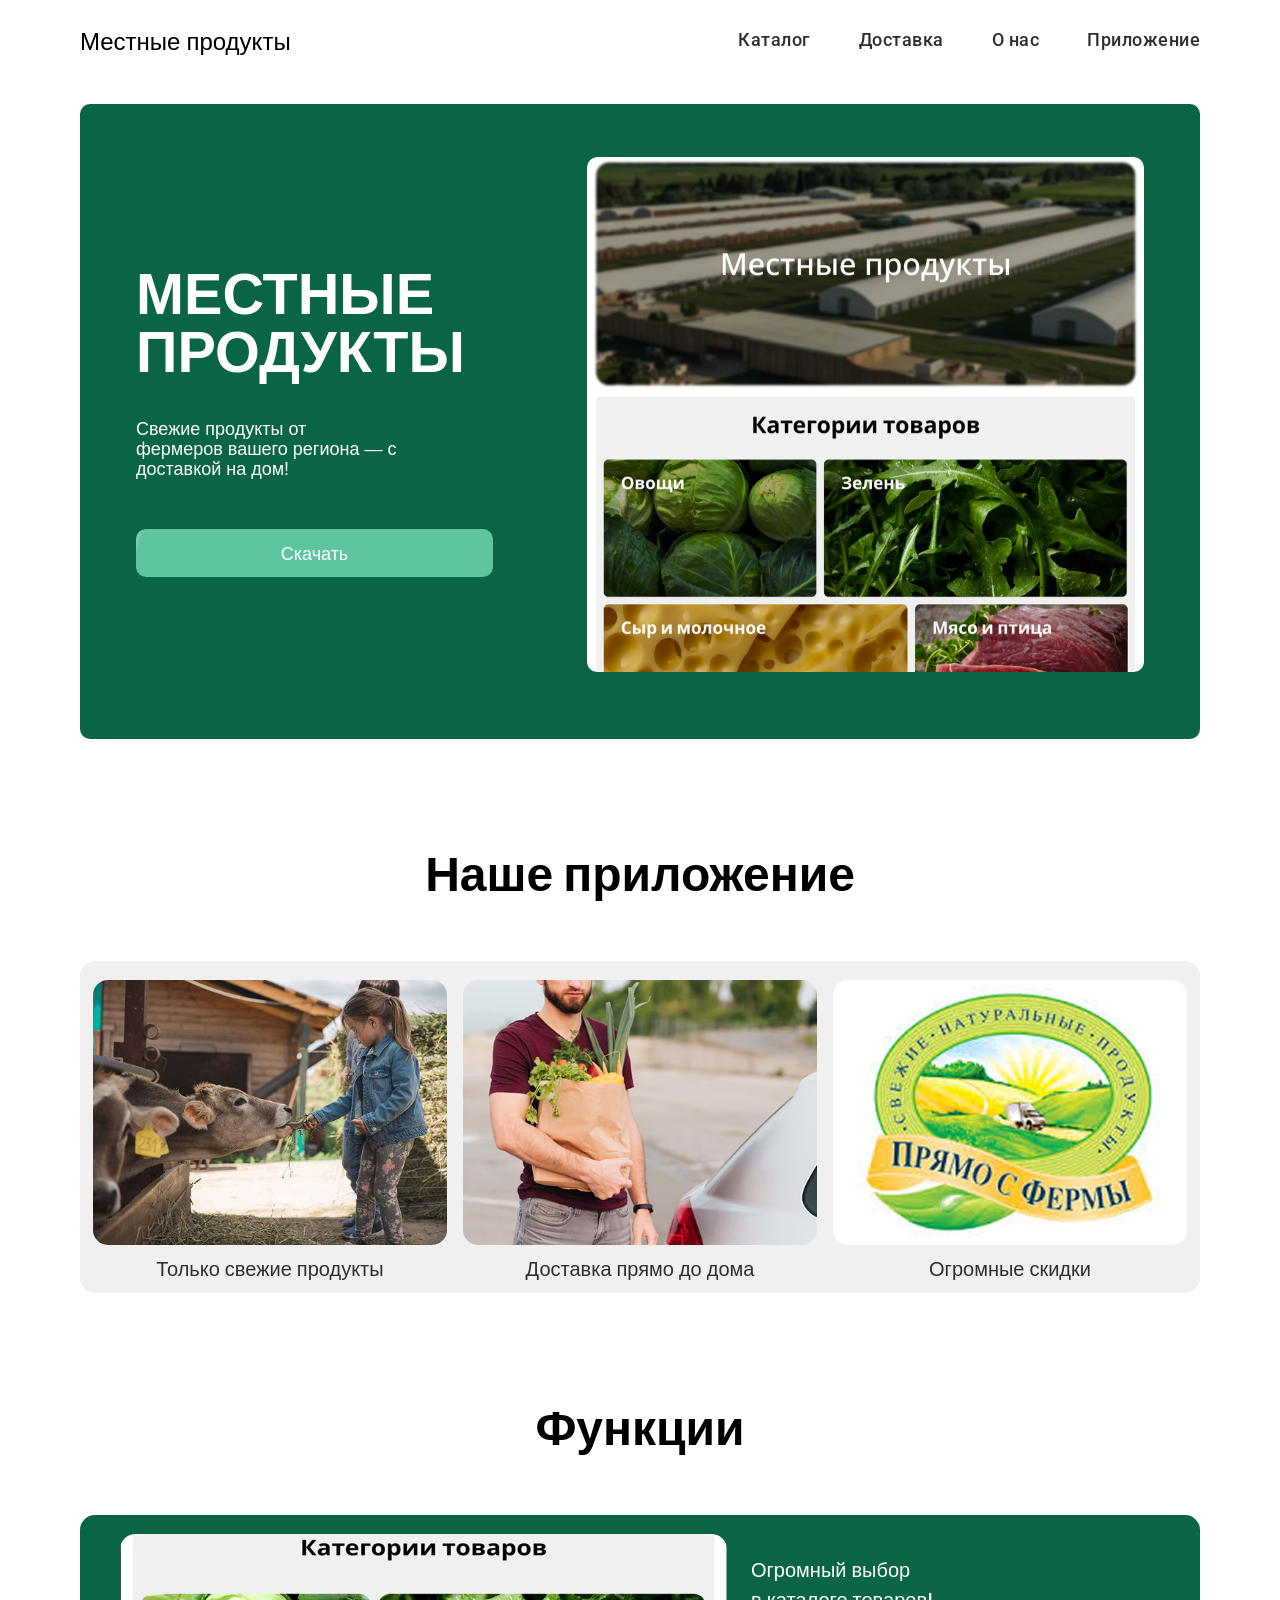
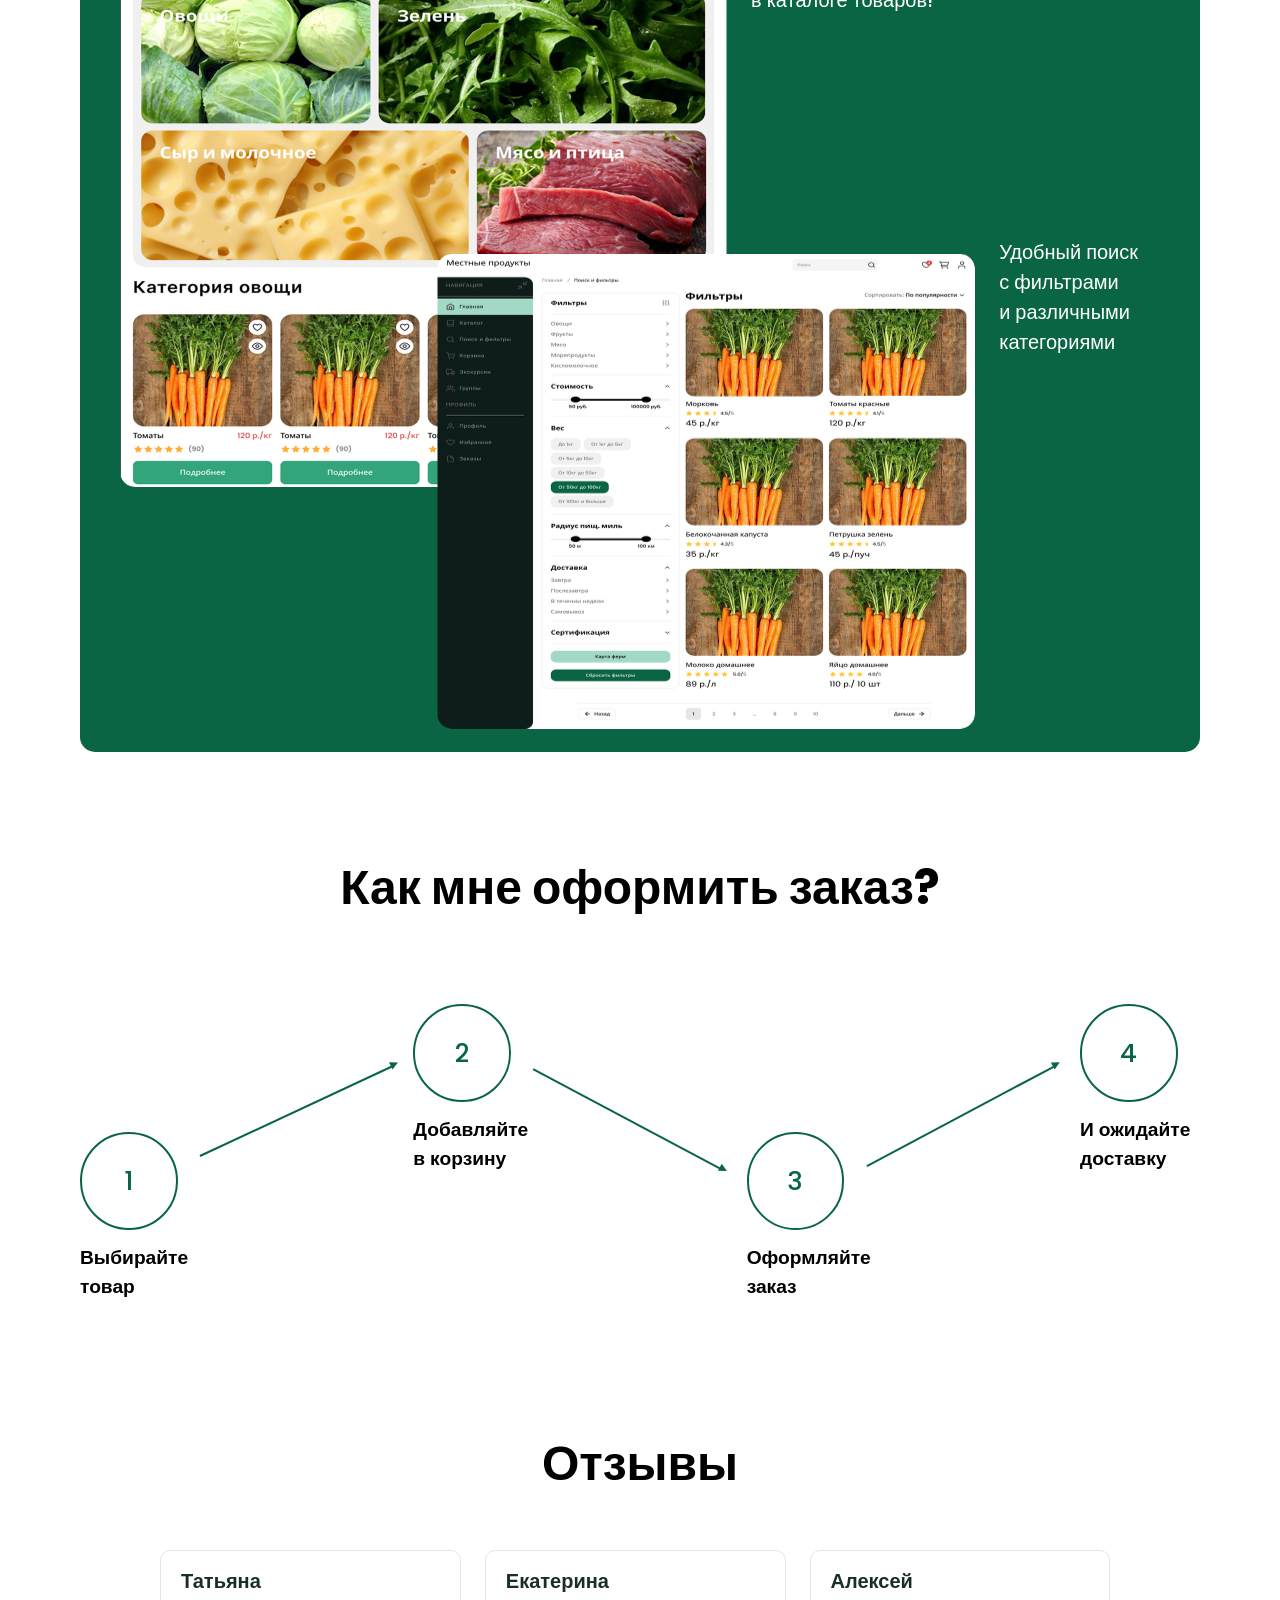
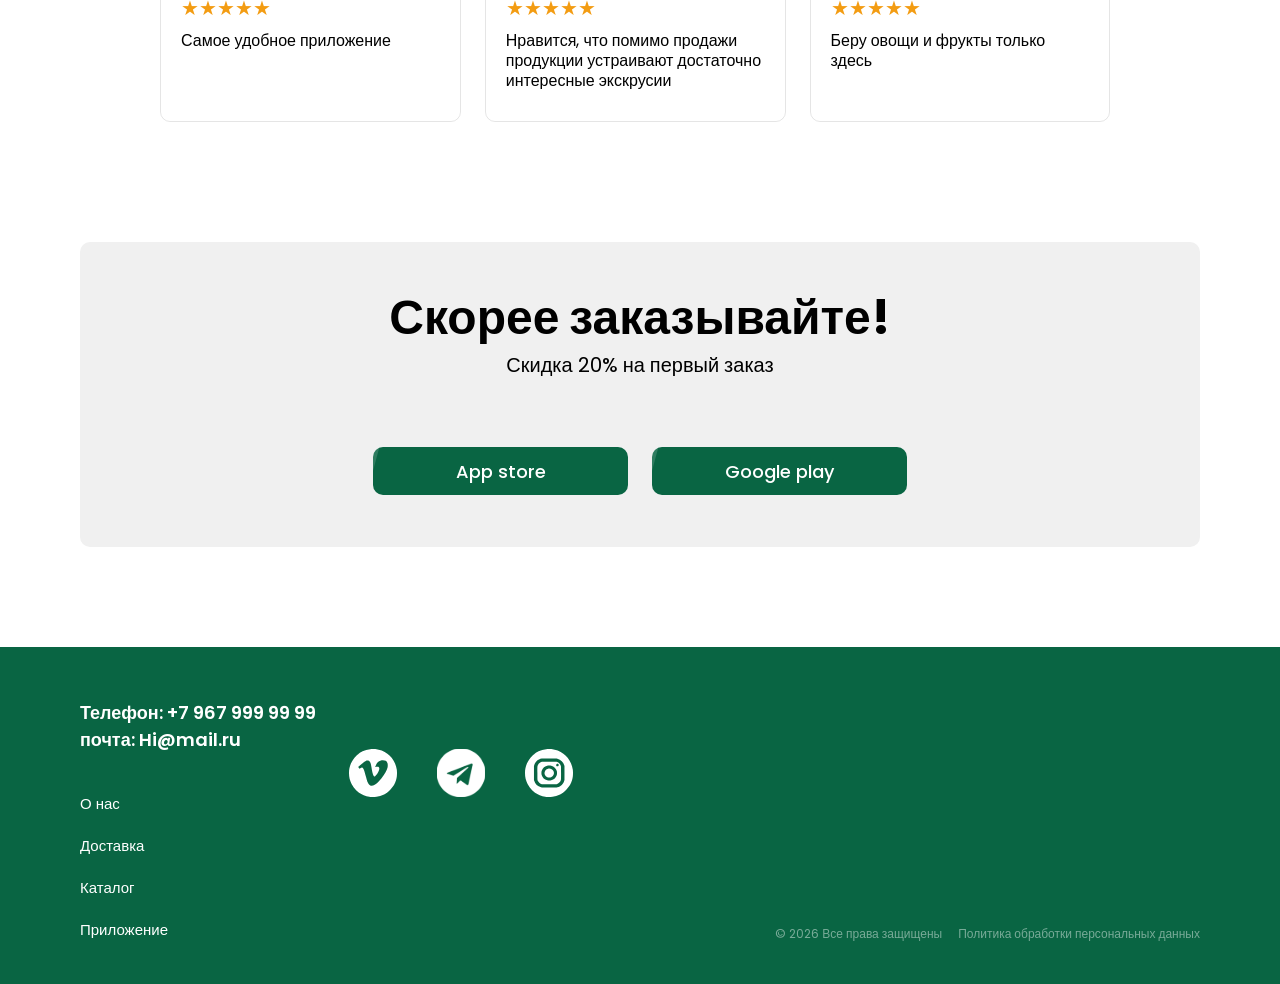
<file: index.html>
<!DOCTYPE html>
<html lang="ru">
<head>
    <meta charset="UTF-8">
    <meta name="viewport" content="width=device-width, initial-scale=1.0">
    <title>Местные продукты</title>
    <link rel="preconnect" href="https://fonts.googleapis.com">
    <link rel="preconnect" href="https://fonts.gstatic.com" crossorigin>
    <link
        href="https://fonts.googleapis.com/css2?family=Poppins:ital,wght@0,100;0,200;0,300;0,400;0,500;0,600;0,700;0,800;0,900;1,100;1,200;1,300;1,400;1,500;1,600;1,700;1,800;1,900&family=Roboto:ital,wght@0,100..900;1,100..900&display=swap"
        rel="stylesheet">
    <link rel="stylesheet" href="css/style.css">
</head>

<body>

    <div class="loader-wrapper" id="loader">
        <div class="loader-dots">
            <span></span>
            <span></span>
            <span></span>
        </div>
    </div>

    <header class="header">
        <nav class="nav">
            <div class="nav__logo">Местные продукты</div>
            <div class="nav__links">
                <a href="#functions">Каталог</a>
                <a href="#cta">Доставка</a>
                <a href="#">О нас</a>
                <a href="#our-app">Приложение</a>
            </div>
            <button class="burger" id="burgerBtn" aria-label="Меню">
                <span></span>
                <span></span>
                <span></span>
            </button>
        </nav>
    </header>

    <div class="mobile-menu" id="mobileMenu">
        <div class="mobile-menu__header" id="menuClose" onclick="closeMobileMenu()">
            <span class="mobile-menu__arrow">
                <svg width="12" height="19" viewBox="0 0 12 19" fill="none" xmlns="http://www.w3.org/2000/svg">
                    <path d="M0.670905 0.739737L10.1775 9.33865L0.672363 17.8828" stroke="white" stroke-width="2" stroke-linejoin="round"/>
                </svg>
            </span>
            <span class="mobile-menu__title">НАВИГАЦИЯ</span>
        </div>
        <nav class="mobile-menu__nav">
            <a href="#functions" onclick="closeMobileMenu()">Функции</a>
            <a href="#cta" onclick="closeMobileMenu()">Доставка</a>
            <a href="#" onclick="closeMobileMenu()">О нас</a>
            <a href="#our-app" onclick="closeMobileMenu()">Приложение</a>
        </nav>
    </div>
    <div class="mobile-menu__overlay" id="menuOverlay" onclick="closeMobileMenu()"></div>

    <main>
        <section class="hero">
            <div class="hero__inner">
                <div class="hero__content">
                    <div class="hero__text-block">
                        <h1 class="hero__title">МЕСТНЫЕ<br>ПРОДУКТЫ</h1>
                        <p class="hero__subtitle">Свежие продукты от фермеров вашего региона — с доставкой на дом!</p>
                    </div>
                    <button class="btn btn--light hero__btn">Скачать</button>
                </div>
                <div class="hero__app-preview">
                    <img src="img/sec1.png" alt="Приложение Местные продукты" class="hero__img">
                </div>
            </div>
        </section>

        <section class="our-app" id="our-app">
            <div class="container">
                <h2 class="section-title">Наше приложение</h2>
                <div class="our-app__card">
                    <div class="our-app__images">
                        <div class="our-app__img-wrap">
                            <img src="img/sec2_1.png" alt="Только свежие продукты">
                            <p class="our-app__img-label">Только свежие продукты</p>
                        </div>
                        <div class="our-app__img-wrap">
                            <img src="img/sec2_2.png" alt="Доставка прямо до дома">
                            <p class="our-app__img-label">Доставка прямо до дома</p>
                        </div>
                        <div class="our-app__img-wrap">
                            <img src="img/sec2_3.png" alt="Огромные скидки">
                            <p class="our-app__img-label">Огромные скидки</p>
                        </div>
                    </div>
                </div>
            </div>
        </section>

        <section class="functions" id="functions">
            <div class="container">
                <h2 class="section-title">Функции</h2>
                <div class="functions__card">
                    <div class="functions__images_text">
                        <img src="img/sec3_blured.png" alt="Каталог товаров"
                            class="functions__img functions__img--blured">
                        <p class="functions__text functions__text--top">Огромный выбор <br>в каталоге товаров!</p>
                    </div>

                    <div class="functions__images_text">
                        <img src="img/sec3_front.png" alt="Поиск и фильтры"
                            class="functions__img functions__img--front">
                        <p class="functions__text functions__text--bottom">Удобный поиск <br class="over-1440">с фильтрами <br>и различными
                            категориями</p>
                    </div>
                </div>
            </div>
        </section>

        <section class="how-order" id="how-order">
            <div class="container">
                <h2 class="section-title">Как мне оформить заказ?</h2>
                <div class="steps">
                    <div class="step">
                        <div class="step__circle"><span>1</span></div>
                        <p class="step__label">Выбирайте товар</p>
                    </div>
                    <div class="step__arrow step__arrow--1"></div>
                    <div class="step">
                        <div class="step__circle"><span>2</span></div>
                        <p class="step__label">Добавляйте в корзину</p>
                    </div>
                    <div class="step__arrow step__arrow--2"></div>
                    <div class="step">
                        <div class="step__circle"><span>3</span></div>
                        <p class="step__label">Оформляйте заказ</p>
                    </div>
                    <div class="step__arrow step__arrow--3"></div>
                    <div class="step">
                        <div class="step__circle"><span>4</span></div>
                        <p class="step__label">И ожидайте доставку</p>
                    </div>
                </div>
            </div>
        </section>


                <section class="reviews-section" id="reviews">
            <div class="container">
                <h2 class="section-title">Отзывы</h2>
                <div class="reviews-grid">
                    <div class="review-card">
                        <div class="review-top">
                            <span class="review-name">Татьяна</span>
                            <span class="review-stars">★★★★★</span>
                        </div>
                        <p class="review-text">Самое удобное приложение</p>
                    </div>
                    <div class="review-card">
                        <div class="review-top">
                            <span class="review-name">Екатерина</span>
                            <span class="review-stars">★★★★★</span>
                        </div>
                        <p class="review-text">Нравится, что помимо продажи продукции устраивают достаточно интересные экскрусии</p>
                    </div>
                    <div class="review-card">
                        <div class="review-top">
                            <span class="review-name">Алексей</span>
                            <span class="review-stars">★★★★★</span>
                        </div>
                        <p class="review-text">Беру овощи и фрукты только здесь</p>
                    </div>
                </div>
            </div>
        </section>

        <section class="cta" id="cta">
            <div class="container">
                <div class="cta__card">
                    <div class="cta__text">
                        <h2 class="cta__title">Скорее заказывайте!</h2>
                        <p class="cta__subtitle">Скидка 20% на первый заказ</p>
                    </div>
                    <div class="cta__buttons">
                        <button class="btn btn--dark">App store</button>
                        <button class="btn btn--dark">Google play</button>
                    </div>
                </div>
            </div>
        </section>
    </main>

    <footer class="footer">
        <div class="footer__inner">
            <div class="footer__contacts">
                <p>Телефон: +7 967 999 99 99<br>почта: Hi@mail.ru</p>
                <div class="footer__links">
                    <a href="#">О нас</a>
                    <a href="#cta">Доставка</a>
                    <a href="#functions">Каталог</a>
                    <a href="#our-app">Приложение</a>
                </div>
            </div>
            <div class="footer__social">
                <a href="#" class="footer__social-link" aria-label="Vimeo">
                    <img src="img/icon1.svg" alt="Vimeo">
                </a>
                <a href="#" class="footer__social-link" aria-label="Telegram">
                    <img src="img/icon2.svg" alt="Telegram">
                </a>
                <a href="#" class="footer__social-link" aria-label="Instagram">
                    <img src="img/icon3.svg" alt="Instagram">
                </a>
            </div>
            <div class="footer__copy">
                <span>© 2026 Все права защищены</span>
                <span>Политика обработки персональных данных</span>
            </div>
        </div>
    </footer>

    <script src="js/script.js"></script>
</body>

</html>
</file>
<file: css/style.css>
*,
*::before,
*::after {
    box-sizing: border-box;
    margin: 0;
    padding: 0;
}

:root {
    --green-dark: #096543;
    --green-light: #5EC59F;
    --white: #FFFFFF;
    --black: #000000;
    --text-dark: #2F2F2F;
    --bg-gray: #F0F0F0;
    --footer-copy: rgba(255, 255, 255, 0.45);
}

html {
    scroll-behavior: smooth;
}

body {
    font-family: 'Poppins', sans-serif;
    background: var(--white);
    color: var(--black);
    overflow-x: hidden;
}

img {
    display: block;
    max-width: 100%;
    height: auto;
}

a {
    text-decoration: none;
    color: inherit;
}

.btn {
    display: inline-flex;
    align-items: center;
    justify-content: center;
    border: none;
    cursor: pointer;
    border-radius: 10px;
    font-family: 'Poppins', sans-serif;
    font-weight: 500;
    font-size: 18px;
    line-height: 27px;
    flex-shrink: 0;
    position: relative;
    overflow: hidden;
    transition: transform 0.25s ease, box-shadow 0.25s ease;
}

.btn::before {
    content: '';
    position: absolute;
    inset: 0;
    background: rgba(255, 255, 255, 0.15);
    transform: translateX(-100%) skewX(-15deg);
    transition: transform 0.4s ease;
}

.btn:hover::before {
    transform: translateX(110%) skewX(-15deg);
}

.btn:hover {
    transform: translateY(-3px);
    box-shadow: 0 8px 24px rgba(9, 101, 67, 0.3);
}

.btn:active {
    transform: translateY(0) scale(0.97);
    box-shadow: none;
}

.btn--light {
    background: var(--green-light);
    color: var(--white);
    width: 357px;
    height: 48px;
}

.btn--dark {
    background: var(--green-dark);
    color: var(--white);
    width: 255px;
    height: 48px;
}

.section-title {
    font-family: 'Poppins', sans-serif;
    font-weight: 700;
    font-size: 48px;
    line-height: 72px;
    text-align: center;
    color: var(--black);
    margin-bottom: 50px;
}

.header {
    position: sticky;
    top: 0;
    z-index: 100;
    background: var(--white);
    transition: box-shadow 0.3s ease;
}

.header.scrolled {
    box-shadow: 0 2px 20px rgba(9, 101, 67, 0.12);
}

.nav {
    display: flex;
    flex-direction: row;
    justify-content: space-between;
    align-items: center;
    height: 84px;
    margin: 0 auto;
    padding:0 160px;
    max-width: 1920px;
}

.nav__logo {
    font-family: 'Poppins', sans-serif;
    font-weight: 400;
    font-size: 24px;
    line-height: 18px;
    color: var(--black);
    white-space: nowrap;
    flex-shrink: 0;
    transition: color 0.3s ease;
}

.nav__logo:hover {
    color: var(--green-dark);
}

.nav__links {
    display: flex;
    flex-direction: row;
    align-items: center;
    gap: 48px;
}

.nav__links a {
    font-family: 'Roboto', sans-serif;
    font-weight: 500;
    font-size: 18px;
    line-height: 24px;
    letter-spacing: 0.5px;
    color: var(--text-dark);
    white-space: nowrap;
    position: relative;
    padding-bottom: 4px;
    transition: color 0.25s ease;
}

.nav__links a::after {
    content: '';
    position: absolute;
    bottom: 0;
    left: 50%;
    width: 0;
    height: 2px;
    background: var(--green-dark);
    transition: width 0.3s ease, left 0.3s ease;
}

.nav__links a:hover {
    color: var(--green-dark);
}

.nav__links a:hover::after {
    width: 100%;
    left: 0;
}

.burger {
    display: none;
    flex-direction: column;
    gap: 3px;
    background: none;
    border: none;
    cursor: pointer;
    padding: 0;
    width: 35px;
    height: 24px;
    flex-shrink: 0;
}

.burger span {
    display: block;
    width: 35px;
    height: 6px;
    background: var(--green-dark);
    border-radius: 2px;
    transition: transform 0.35s ease, opacity 0.35s ease, width 0.35s ease;
    transform-origin: left center;
}

.burger.active span:nth-child(1) {
    transform: none;
}

.burger.active span:nth-child(2) {
    opacity: 1;
    width: 35px;
}

.burger.active span:nth-child(3) {
    transform: none;
}

.mobile-menu__overlay {
    display: none;
    position: fixed;
    inset: 0;
    background: rgba(0, 0, 0, 0.5);
    z-index: 200;
}

.mobile-menu {
    display: flex;
    position: fixed;
    top: 0;
    right: 0;
    transform:translateX(100%);
    width: 279px;
    height: fit-content;
    background: var(--green-dark);
    border-radius: 20px 0 0 20px;
    z-index: 300;
    flex-direction: column;
    align-items: flex-start;
    padding: 0px 25px 0px 35px;
    transition: transform 0.35s cubic-bezier(.4, 0, .2, 1);
    isolation: isolate;
}

.mobile-menu.open {
    transform:translateX(0%);
}

.mobile-menu__overlay.open {
    display: block;
}

/* Заголовок "НАВИГАЦИЯ" с стрелкой — кликабельная строка закрытия */
.mobile-menu__header {
    display: flex;
    flex-direction: row;
    align-items: center;
    gap: 75px;
    height: fit-content;
    cursor: pointer;
    flex-shrink: 0;
    padding: 30px 0;
}

.mobile-menu__arrow {
    display: flex;
    align-items: center;
    justify-content: center;
    width: 14px;
    height: 19px;
    flex-shrink: 0;
}

.mobile-menu__title {
    font-family: 'Poppins', sans-serif;
    font-style: normal;
    font-weight: 600;
    font-size: 20px;
    line-height: 24px;
    letter-spacing: 0.5px;
    color: #F0F0F0;
    white-space: nowrap;
}

/* Навигационные ссылки */
.mobile-menu__nav {
    display: flex;
    flex-direction: column;
    align-items: flex-start;
    padding: 0;
    width: 100%;
    margin-left: -35px;
}

.mobile-menu__nav a {
    box-sizing: border-box;
    display: flex;
    flex-direction: column;
    justify-content: center;
    align-items: flex-end;
    padding: 8px 25px 8px 0;
    width: 279px;
    height: 56px;
    border-top: 1px solid #FFFFFF;
    font-family: 'Poppins', sans-serif;
    font-style: normal;
    font-weight: 400;
    font-size: 16px;
    line-height: 24px;
    letter-spacing: 0.5px;
    color: #FFFFFF;
    text-decoration: none;
    transition: opacity 0.2s ease;
}

.mobile-menu__nav a:last-child {
    border-bottom: 0px solid #FFFFFF;
}

.mobile-menu__nav a:hover {
    opacity: 0.75;
}

body.menu-open {
    overflow: hidden;
}

/* main {
    max-width: 1920px;
    display: flex;
    flex-direction: column;
    align-items: center;
} */

.hero {
    padding: 0 160px;
    margin-top: 60px;
}

.hero__inner {
    display: flex;
    flex-direction: row;
    align-items: center;
    padding: 60px 103px;
    gap: 40px;
    background: var(--green-dark);
    border-radius: 10px;
    width: 100%;
    max-width: 1600px;
    overflow: hidden;
}

.hero__content {
    display: flex;
    flex-direction: column;
    align-items: flex-start;
    gap: 50px;
    flex: 1;
    min-width: 0;
}

.hero__text-block {
    display: flex;
    flex-direction: column;
    gap: 38px;
    width: 100%;
}

.hero__title {
    font-family: 'Poppins', sans-serif;
    font-weight: 700;
    font-size: clamp(48px, 5.5vw, 84px);
    line-height: 1;
    color: var(--white);
}

.hero__subtitle {
    font-family: 'DM Sans', sans-serif;
    font-weight: 400;
    font-size: 18px;
    line-height: 20px;
    color: var(--white);
    max-width: 600px;
}

.hero__app-preview {
    max-width: 557px;
    will-change: transform;
}

.hero__img {
    width: 100%;
    aspect-ratio: 557 / 515;
    object-fit: cover;
    border-radius: 10px;
}

.our-app {
    margin: 0 auto;
    margin-top: 120px;
    padding: 0 160px;
}

.our-app__card {
    background: var(--bg-gray);
    border-radius: 15px;
    padding: 19px 13px 9px;
}

.our-app__images {
    display: flex;
    flex-direction: row;
    gap: 16px;
}

.our-app__img-wrap {
    flex: 1;
    display: flex;
    flex-direction: column;
    align-items: center;
    gap: 9px;
    min-width: 0;
    cursor: pointer;
}

.our-app__img-wrap img {
    width: 100%;
    aspect-ratio: 483 / 361;
    object-fit: cover;
    border-radius: 15px;
    transition: transform 0.4s cubic-bezier(.34, 1.56, .64, 1), box-shadow 0.4s ease;
}

.our-app__img-wrap:hover img {
    transform: scale(1.04) translateY(-6px);
    box-shadow: 0 18px 40px rgba(9, 101, 67, 0.18);
}

.our-app__img-label {
    font-family: 'Poppins', sans-serif;
    font-weight: 500;
    font-size: 20px;
    line-height: 30px;
    text-align: center;
    color: var(--text-dark);
    transition: color 0.3s ease;
}

.our-app__img-wrap:hover .our-app__img-label {
    color: var(--green-dark);
}

.functions {
    padding: 0 160px;
    margin-top: 120px;
}

.functions__card {
    background: var(--green-dark);
    border-radius: 15px;
    position: relative;
    padding: 40px;
    overflow: hidden;
    min-height: 700px;
}

.functions__images {
    position: relative;
    height: 680px;
}

.functions__images_text {
    display: flex;
    align-items: flex-start;
    column-gap: 24px;
    row-gap: 10px;
}

.functions__images_text:last-child {
    margin-top: -26%;
    z-index: 2;
    margin-left: 41.5%;
    position: relative;
}

.functions__img {
    border-radius: 15px;
    object-fit: cover;
    transition: transform 0.5s ease, box-shadow 0.5s ease;
}

.functions__img--blured {
    width: 100%;
    max-width: 607px;
    aspect-ratio: 607 / 553;
    left: 5%;
    top: 40px;
    will-change: transform;
}

.functions__img--front {
    width: 100%;
    max-width: 538px;
    aspect-ratio: 538 / 475;
    left: 20%;
    top: 200px;
    will-change: transform;
}

.functions__texts {
    position: absolute;
    right: 5%;
    top: 50px;
    width: 20%;
    max-width: 297px;
    min-width: 160px;
    display: flex;
    flex-direction: column;
    gap: 0;
    justify-content: space-between;
    height: 580px;
}

.functions__text {
    font-family: 'Poppins', sans-serif;
    font-weight: 500;
    font-size: 20px;
    line-height: 30px;
    color: var(--white);
}

.how-order {
    padding: 0 80px;
    margin-top: 120px;
}

.how-order .section-title {
    margin-bottom: 80px;
}

.steps {
    display: flex;
    flex-direction: row;
    align-items: flex-start;
    justify-content: center;
    position: relative;
    min-height: 380px;
    zoom: 0.9;
}

.step {
    display: flex;
    flex-direction: column;
    align-items: flex-start;
    gap: 18px;
    width: 150px;
    flex-shrink: 0;
    cursor: default;
}

.steps .step:nth-child(1) {
    margin-top: 160px;
}

.steps .step:nth-child(3) {
    margin-top: 0;
}

.steps .step:nth-child(5) {
    margin-top: 160px;
}

.steps .step:nth-child(7) {
    margin-top: 0;
}

.step__circle {
    width: 122px;
    height: 122px;
    border: 3px solid var(--green-dark);
    border-radius: 50%;
    display: flex;
    align-items: center;
    justify-content: center;
    background: var(--white);
    flex-shrink: 0;
    transition: background 0.35s ease, border-color 0.35s ease, transform 0.35s cubic-bezier(.34, 1.56, .64, 1), box-shadow 0.35s ease;
}

.step__circle span {
    font-family: 'Poppins', sans-serif;
    font-weight: 500;
    font-size: 32px;
    line-height: 48px;
    color: var(--green-dark);
    transition: color 0.35s ease;
    text-align: center;
}

.step:hover .step__circle {
    background: var(--green-dark);
    transform: scale(1.12);
    box-shadow: 0 8px 28px rgba(9, 101, 67, 0.35);
}

.step:hover .step__circle span {
    color: var(--white);
}

.step__label {
    font-family: 'Poppins', sans-serif;
    font-weight: 600;
    font-size: 24px;
    line-height: 36px;
    color: var(--black);
    text-align: left;
    max-width: 192px;
    transition: color 0.3s ease;
}

.step:hover .step__label {
    color: var(--green-dark);
}

.step__arrow {
    height: 3px;
    background: var(--green-dark);
    flex-shrink: 0;
    align-self: center;
    position: relative;
    flex: 1;
    max-width: 300px;
    min-width: 80px;
}

.step__arrow::after {
    content: '';
    position: absolute;
    right: -7px;
    top: -5px;
    width: 0;
    height: 0;
    border-left: 10px solid var(--green-dark);
    border-top: 6px solid transparent;
    border-bottom: 6px solid transparent;
}

.step__arrow--1 {
    transform: rotate(-25deg);
    transform-origin: left center;
    align-self: center;
}

.step__arrow--2 {
    transform: rotate(28deg);
    transform-origin: left center;
    align-self: flex-start;
    margin-top: 65px;
}

.step__arrow--3 {
    transform: rotate(-28deg);
    transform-origin: left center;
    align-self: center;
    margin-top: 52px;
}

.functions__text--bottom br:not(.over-1440) {
    display: none;
}

@media (min-width:1921px) {
    section {
        max-width: 1920px;
        margin-left: auto !important;
        margin-right: auto !important;
    }
}

.reviews-section {
    padding: 0px 160px;
    margin-top: 120px;
}

.reviews-grid {
    display: flex;
    justify-content: flex-start;
    flex-wrap: wrap;
    gap: 24px;
    margin-bottom: 100px;
}

.review-card {
    width: calc(33% - (24px / 3 * 2));
    border: 1px solid rgba(0, 0, 0, 0.1);
    border-radius: 10px;
    padding: 20px;
    padding-bottom: 30px;
    transition: transform 0.35s ease, box-shadow 0.35s ease, border-color 0.35s ease;
    cursor: pointer;
}

.review-card:hover {
    transform: translateY(-6px);
    box-shadow: 0 14px 36px rgba(9, 101, 67, 0.13);
    border-color: var(--green-light);
}

.review-top {
    display: flex;
    flex-direction: column;
    gap: 8px;
    margin-bottom: 13px;
}

.review-name {
    font-family: 'DM Sans', sans-serif;
    font-weight: 700;
    font-size: 20px;
    line-height: 20px;
    color: #1A2E28;
}

.review-stars {
    font-family: 'DM Sans', sans-serif;
    font-size: 20px;
    line-height: 19px;
    color: #F39C12;
}

.review-text {
    font-weight: 400;
    font-size: 16px;
    line-height: 20px;
    color: #000000;
}

.cta {
    padding: 0 160px;
    margin: 100px 0;
}

.cta__card {
    background: var(--bg-gray);
    border-radius: 10px;
    padding: 52px 100px;
    display: flex;
    flex-direction: column;
    align-items: center;
    gap: 72px;
    margin: 0 auto;
}

.cta__text {
    display: flex;
    flex-direction: column;
    align-items: center;
    gap: 13px;
}

.cta__title {
    font-family: 'Poppins', sans-serif;
    font-weight: 700;
    font-size: 48px;
    line-height: 1;
    text-align: center;
    color: var(--black);
}

.cta__subtitle {
    font-family: 'Poppins', sans-serif;
    font-weight: 400;
    font-size: 20px;
    line-height: 20px;
    text-align: center;
    color: var(--black);
}

.cta__buttons {
    display: flex;
    flex-direction: row;
    gap: 24px;
    flex-wrap: wrap;
    justify-content: center;
}

.footer {
    background: var(--green-dark);
    padding: 40px 160px;
    min-height: 337px;
    display: flex;
    align-items: center;
}

.footer__inner {
    display: flex;
    flex-direction: row;
    justify-content: space-between;
    align-items: flex-end;
    gap: 40px;
    width: 100%;
    max-width: 1600px;
    margin: 0 auto;
}

.footer__contacts {
    display: flex;
    flex-direction: column;
    gap: 16px;
    flex-shrink: 0;
}

.footer__contacts p {
    font-family: 'Poppins', sans-serif;
    font-weight: 600;
    font-size: 18px;
    line-height: 27px;
    color: var(--white);
}

.footer__social {
    display: flex;
    flex-direction: row;
    gap: 24px;
    margin-top: 4px;
}

.footer__social-link {
    display: flex;
    align-items: center;
    justify-content: center;
    width: 48px;
    height: 48px;
    transition: transform 0.3s cubic-bezier(.34, 1.56, .64, 1), opacity 0.3s ease;
}

.footer__social-link:hover {
    transform: scale(1.2) rotate(-8deg);
    opacity: 0.9;
}

.footer__social-link img {
    width: 100%;
    height: 100%;
    object-fit: contain;
}

.footer__links {
    display: flex;
    flex-direction: column;
    gap: 20px;
    flex-shrink: 0;
}

.footer__links a {
    font-family: 'Poppins', sans-serif;
    font-weight: 500;
    font-size: 15px;
    line-height: 22px;
    color: var(--white);
    position: relative;
    padding-left: 0;
    transition: padding-left 0.25s ease, opacity 0.25s ease;
}

.footer__links a::before {
    content: '→';
    position: absolute;
    left: -20px;
    opacity: 0;
    transition: opacity 0.25s ease, left 0.25s ease;
}

.footer__links a:hover {
    padding-left: 16px;
    opacity: 0.9;
}

.footer__links a:hover::before {
    opacity: 1;
    left: 0;
}

.footer__copy {
    display: flex;
    flex-direction: column;
    gap: 4px;
    flex-shrink: 0;
}

.footer__copy span {
    font-family: 'Poppins', sans-serif;
    font-weight: 400;
    font-size: 12px;
    line-height: 18px;
    color: var(--footer-copy);
    display: block;
}

.footer__inner {
    display: grid;
    grid-template-columns: 1fr auto 1fr;
    grid-template-rows: 1fr auto;
    align-items: end;
    gap: 0;
    width: 100%;
    margin: 0 auto;
    min-height: 257px;
}

.footer__contacts {
    display: flex;
    flex-direction: column;
    gap: 40px;
    flex-shrink: 0;
    grid-column: 1;
    grid-row: 1 / 3;
    align-self: start;
    padding-top: 10px;
}

.footer__social {
    display: flex;
    flex-direction: row;
    gap: 40px;
    grid-column: 2;
    grid-row: 1;
    align-self: start;
    justify-self: center;
    margin-top: 60px;
    margin-left: -160%;
}

.footer__copy {
    display: flex;
    flex-direction: row;
    gap: 16px;
    flex-shrink: 0;
    grid-column: 3;
    grid-row: 2;
    justify-self: end;
    align-self: end;
}

.footer__copy span {
    font-family: 'Poppins', sans-serif;
    font-weight: 400;
    font-size: 12px;
    line-height: 18px;
    color: var(--footer-copy);
    display: block;
}

.footer__links {
    display: flex;
    flex-direction: column;
    gap: 20px;
    flex-shrink: 0;
}

.reveal {
    opacity: 0;
    transform: translateY(30px) scale(0.98);
    transition: opacity 0.65s ease, transform 0.65s ease;
}

.reveal.visible {
    opacity: 1;
    transform: translateY(0) scale(1);
}

.reveal-left {
    opacity: 0;
    transform: translateX(-40px);
    transition: opacity 0.65s ease, transform 0.65s ease;
}

.reveal-left.visible {
    opacity: 1;
    transform: translateX(0);
}

.reveal-right {
    opacity: 0;
    transform: translateX(40px);
    transition: opacity 0.65s ease, transform 0.65s ease;
}

.reveal-right.visible {
    opacity: 1;
    transform: translateX(0);
}

.reveal:nth-child(2),
.reveal-left:nth-child(2),
.reveal-right:nth-child(2) {
    transition-delay: 0.1s;
}

.reveal:nth-child(3),
.reveal-left:nth-child(3),
.reveal-right:nth-child(3) {
    transition-delay: 0.2s;
}

.reveal:nth-child(4),
.reveal-left:nth-child(4),
.reveal-right:nth-child(4) {
    transition-delay: 0.3s;
}

@media (max-width: 1600px) {

    .functions__text--bottom br:not(.over-1440) {
        display: block;
    }
    .nav {
        padding: 0 80px;
    }

    .hero {
        padding: 0px 80px;
        margin-top: 20px;
    }

    .hero__title {
        font-size: clamp(42px, 4.5vw, 64px);
    }

    .hero__inner {
        padding: 60px 56px;
        gap: 190px;
    }

    .our-app {
        padding: 0 80px;
        margin-top: 100px;
    }

    .functions {
        padding: 0 80px;
        margin-top: 100px;
    }

    .functions__card {
        padding: 40px;
    }


    .how-order {
        padding: 0px 80px;
        margin-top: 100px;
    }

    .cta {
        padding: 0 80px;
        margin-top: 120px;
    }

    .steps {
        zoom: 0.8;
    }
    .step__arrow--2 {
        margin-top: 80px;
    }

    .step__arrow--3 {
        margin-top: 25px;
    }

    .footer {
        padding: 40px 80px;
    }

    .footer__inner {
        min-height: 254px;
    }

    .footer__social {
        gap: 40px;
    }

    .footer__contacts p {
        font-size: 18px;
    }
}

@media (max-width: 1380px) and (min-width: 1241px) {
    .functions__images_text:last-child {
        margin-left: 30.5%;
    }
}

@media (max-width: 1240px) {
    .nav {
        padding: 0 117px;
    }

    .hero__img {
        aspect-ratio: 368 / 340;
        max-width: 368px;
        margin-left: auto;
    }

    .nav__links {
        gap: 28px;
    }

    .nav__links a {
        font-size: 14px;
    }

    .hero {
        padding: 0px 117px;
        margin-top: 0;
    }

    .hero__inner {
        padding: 60px 40px;
        gap: 200px;
    }

    .hero__text-block {
        gap: 20px;
    }

    .hero__content {
        gap: 40px;
    }

    .hero__title {
        font-size: 48px;
    }

    .hero__subtitle {
        font-size: 14px;
    }

    .btn--light {
        width: 307px;
        font-size: 16px;
    }

    .hero__app-preview {
        width: 43%;
    }

    .section-title {
        font-size: 36px;
        line-height: 54px;
        margin-bottom: 30px;
    }

    .our-app {
        padding: 0 117px;
        margin-top: 80px;
    }

    .our-app__img-label {
        font-size: 16px;
    }

    .functions {
        padding: 0 117px;
        margin-top: 80px;
    }

    .functions__card {
        min-height: 600px;
        padding: 32px;
    }

    .functions__images {
        height: 560px;
    }

    .functions__img--blured {
        width: 100%;
        max-width: 436px;
        aspect-ratio: 436 / 483;
    }

    .functions__images_text {
        column-gap: 15px;
    }

    .functions__images_text:last-child {
        margin-top: -37%;
    }

    .functions__img--front {
        width: 100%;
        max-width: 387px;
        aspect-ratio: 387 / 414;
    }

    .functions__text {
        font-size: 16px;
        line-height: 24px;
    }

    .functions__texts {
        height: 480px;
    }

    .how-order .section-title {
        margin-bottom: 40px;
    }

    .how-order {
        padding: 0px 117px;
        margin-top: 80px;
    }

    .reviews-grid {
        gap: 16px;
    }

    .reviews-section {
        padding: 0 117px;
        margin-top: 80px;
    }

    .review-text {
        font-size: 12px;
    }

    .review-name {
        font-size: 18px;
    }

    .review-card {
        width: calc(50% - 8px);
    }

    .steps {
        zoom: 0.6;
    }

    .cta {
        padding: 0 117px;
        margin-top: 100px;
        margin-bottom: 80px;
    }

    .cta__title {
        font-size: 36px;
    }

    .cta__subtitle {
        font-size: 16px;
    }

    .footer {
        padding: 40px 117px;
    }

    .footer__inner {
        min-height: fit-content;
    }

    .footer__social {
        gap: 40px;
        margin-top: 45px;
        margin-left: 0;
    }

    .footer__social-link {
        width: 34px;
        height: 34px;
    }

    .footer__contacts p {
        font-size: 18px;
    }

    .footer__links a {
        font-size: 15px;
    }

    .footer__copy span {
        font-size: 12px;
    }

    .footer__copy {
        flex-direction: column;
        gap: 10px;
    }

    .footer__contacts {
        padding-top: 0;
    }
}

@media (max-width: 992px) {
    .nav {
        padding: 0 32px;
        height: 88px;
    }

    .nav__links {
        gap: 28px;
    }

    .nav__links a {
        font-size: 14px;
    }

    .hero {
        padding: 0px 32px;
    }

    .hero__inner {
        flex-direction: row;
        padding: 37px 45px;
        gap: 33px;
        min-height: 328px;
    }

    .hero__content {
        gap: 30px;
    }

    .hero__text-block {
        gap: 20px;
    }

    .hero__title {
        font-size: 42px;
        line-height: 40px;
    }

    .hero__subtitle {
        font-size: 14px;
        max-width: 273px;
    }

    .btn--light {
        max-width: 273px;
        width:100%;
        font-size: 16px;
    }

    .hero__app-preview {
        flex-shrink: 0;
    }

    .hero__img {
        aspect-ratio: 1.08;
        max-width: 274px;
    }

    .reviews-section {
        padding: 0 32px;
    }

    .section-title {
        font-size: 36px;
        line-height: 54px;
        margin-bottom: 32px;
    }

    .our-app {
        padding: 0 32px;
        margin-top: 60px;
    }

    .our-app__img-wrap img {
        aspect-ratio: 222/229;
    }

    .our-app__img-label {
        font-size: 12px;
        line-height: 18px;
    }

    .functions {
        padding: 0 32px;
    }

    .functions__card {
        min-height: auto;
        padding: 43px;
    }

    .functions__images {
        height: 660px;
    }

    .functions__img--blured {
        width: 100%;
        max-width: 336px;
        aspect-ratio: 336 / 373;
    }

    .functions__img--front {
        width: 100%;
        max-width: 299px;
        aspect-ratio: 299 / 320;
    }

    .functions__images_text:last-child {
        margin-top: -14%;
        margin-left: 25%;
    }

    .functions__texts {
        right: 2%;
        width: 22%;
        height: 600px;
    }

    .functions__text {
        font-size: 16px;
        line-height: 22px;
    }

    .how-order {
        padding: 0 32px;
        margin-top: 60px;
    }

    .how-order .section-title {
        margin-bottom: 40px;
    }

    .steps {
        zoom: 0.55;
    }

    .cta {
        padding: 0 32px;
        margin-top: 60px;
    }

    .cta__card {
        padding: 32px 24px;
        gap: 20px;
    }

    .cta__title {
        font-size: 28px;
        line-height: 36px;
    }

    .cta__subtitle {
        font-size: 14px;
    }

    .reviews-grid {
        margin-bottom: 80px;
    }

    .footer {
        padding: 34px;
        min-height: 272px;
    }

    .footer__inner {
        min-height: fit-content;
    }

    .footer__social {
        gap: 20px;
        margin-top: 0px;
    }

    .footer__social-link {
        width: 33px;
        height: 33px;
    }

    .footer__contacts p {
        font-size: 14px;
        line-height: 21px;
    }

    .footer__links {
        gap: 10px;
    }

    .footer__links a {
        font-size: 12px;
        line-height: 18px;
    }

    .footer__copy {
        flex-direction: column;
        gap: 0;
    }

    .footer__copy span {
        font-size: 8px;
        line-height: 12px;
    }
}

@media (max-width: 760px) {
    .steps {
        zoom: 0.45;
    }
}


@media (max-width: 665px) {
    .nav {
        padding: 0 16px;
        height: 62px;
        justify-content: space-between;
    }

    .nav__logo {
        font-size: 16px;
    }

    .nav__links {
        display: none;
    }

    .burger {
        display: flex;
    }

    .hero {
        padding: 16px 16px;
        padding-bottom: 0;
    }

    .hero__inner {
        flex-direction: column;
        align-items: flex-start;
        padding: 35px 25px;
        gap: 33px;
        min-height: 567px;
    }

    .hero__content {
        gap: 30px;
        width: 100%;
    }

    .hero__text-block {
        gap: 20px;
        width: 100%;
    }

    .hero__title {
        font-size: 42px;
        line-height: 40px;
    }

    .hero__subtitle {
        font-size: 14px;
        max-width: 273px;
    }

    .btn--light {
        width: 273px;
        font-size: 16px;
    }

    .hero__app-preview {
        width: 274px;
        align-self: center;
    }

    .hero__img {
        aspect-ratio: 274/254;
    }

    .section-title {
        font-size: 28px;
        line-height: 42px;
        margin-bottom: 24px;
    }

    .our-app {
        padding: 0 16px;
        margin-top: 50px;
    }

    .our-app__card {
        padding: 12px;
    }

    .our-app__images {
        flex-direction: column;
        gap: 16px;
    }

    .our-app__img-wrap img {
        aspect-ratio: 334/229;
    }

    .our-app__img-label {
        font-size: 12px;
    }

    .functions {
        padding: 0 16px 0px;
        margin-top: 50px;
    }

    .functions__card {
        min-height: 820px;
        padding-bottom: 0px;
        padding: 32px 24px;
    }

    .functions__images {
        height: 760px;
    }

    .functions__img--blured {
        width: 100%;
        max-width: 100%;
        height: auto;
    }

    .functions__img--front {
        width: 100%;
        max-width: 100%;
        height: auto;
    }

    .functions__texts {
        position: absolute;
        left: 16px;
        right: 16px;
        top: 16px;
        width: calc(100% - 32px);
        height: auto;
        display: flex;
        flex-direction: column;
        gap: 330px;
    }

    .functions__text {
        font-size: 14px;
        line-height: 22px;
    }

    .functions__text br {
        display: none;
    }

    .functions__images_text {
        flex-direction: column;
    }

    .functions__images_text img {
        order: 2;
    }

    .functions__text.functions__text--top br {
        display: none;
    }

    .functions__images_text:last-child {
        margin-top: 32px;
        margin-left: 0;
    }

    .how-order {
        padding: 0 16px;
        margin-top: 50px;
    }

    .how-order .section-title {
        margin-bottom: 32px;
    }

    .steps {
        flex-direction: column;
        align-items: center;
        min-height: unset;
        gap: 25px;
        zoom: 1;
    }

    .step {
        align-items: center;
        width: 100%;
    }

    .steps .step:nth-child(1),
    .steps .step:nth-child(3),
    .steps .step:nth-child(5),
    .steps .step:nth-child(7) {
        margin-top: 0;
    }

    .step__circle span {
        font-size: 24px;
    }

    .step__label {
        font-size: 16px;
    }

    .step__arrow {
        flex: none;
        width: 3px;
        height: 89px;
        transform: none !important;
        align-self: center;
        margin: 0;
        min-width: 3px;
    }

    .step__arrow::after {
        right: auto;
        left: 50%;
        transform: translateX(-50%) rotate(90deg);
        top: auto;
        bottom: -8px;
    }

    .review-card {
        width: 100%;
        padding-bottom: 20px;
    }

    .reviews-section {
        padding: 0 16px;
    }
    .reviews-grid {
        margin-bottom: 0;
    }

    .reviews-section {
        margin-top: 50px;
    }

    .cta {
        padding: 0px 16px;
        margin: 50px 0;
    }

    .cta__card {
        padding: 24px 16px;
        gap: 16px;
        max-width: 100%;
    }

    .cta__title {
        font-size: 28px;
        line-height: 32px;
    }

    .cta__subtitle {
        font-size: 16px;
    }

    .cta__buttons {
        flex-direction: column;
        align-items: center;
        gap: 12px;
    }

    .btn--dark {
        width: 100%;
        max-width: 255px;
        min-width: 255px;
    }

    .footer {
        padding: 20px 16px;
        min-height: 272px;
    }

    .footer__inner {
        grid-template-columns: auto auto;
        gap: 0px;
        min-height: auto;
    }

    .footer__contacts {
        padding-top: 0;
    }

    .footer__social {
        gap: 10px;
        margin-top: 50%;
        margin-left: -50%;
    }

    .footer__social-link {
        width: 21px;
        height: 21px;
    }

    .footer__contacts p {
        font-size: 14px;
        white-space: nowrap;
        line-height: 21px;
    }

    .footer__links {
        gap: 8px;
    }

    .footer__links a {
        font-size: 12px;
        line-height: 18px;
    }

    .footer__copy {
        width: 100%;
        flex-direction: column;
        gap: 0;
        grid-column: 2;
        grid-row: 2;
        justify-self: end;
        align-self: end;
    }

    .footer__copy span {
        font-size: 8px;
        line-height: 12px;
        white-space: nowrap;
    }
}

@media (prefers-reduced-motion: reduce) {

    .reveal,
    .reveal-left,
    .reveal-right {
        opacity: 1;
        transform: none;
        transition: none;
    }

    .hero__app-preview,
    .functions__img--blured,
    .functions__img--front {
        transform: none !important;
    }
}


@media (max-width: 665px) and (min-width:450px) {
    .hero__img {
        aspect-ratio: 1.08;
        max-width: 100%;
    }
    .hero__app-preview {
        width: 100%;
    }

    .review-card {
        width: 100%;
        padding-bottom: 20px;
    }

    .hero__subtitle {
        max-width: 100%;
    }

    .reviews-grid {
        margin-bottom: 0;
    }
}

.loader-wrapper {
    position: fixed;
    top: 0;
    left: 0;
    width: 100%;
    height: 100%;
    background: #FFFFFF;
    display: flex;
    justify-content: center;
    align-items: center;
    z-index: 9999;
    transition: opacity 0.5s ease, visibility 0.5s ease;
}

.loader-wrapper.hidden {
    opacity: 0;
    visibility: hidden;
}

.loader-dots {
    display: flex;
    gap: 12px;
    align-items: center;
    justify-content: center;
}

.loader-dots span {
    width: 16px;
    height: 16px;
    background: #096543;
    border-radius: 50%;
    animation: bounce 0.6s ease-in-out infinite alternate;
}

.loader-dots span:nth-child(1) {
    animation-delay: 0s;
}

.loader-dots span:nth-child(2) {
    animation-delay: 0.2s;
}

.loader-dots span:nth-child(3) {
    animation-delay: 0.4s;
}

@keyframes bounce {
    0% {
        transform: translateY(0);
        opacity: 0.4;
    }

    100% {
        transform: translateY(-20px);
        opacity: 1;
    }
}
</file>
